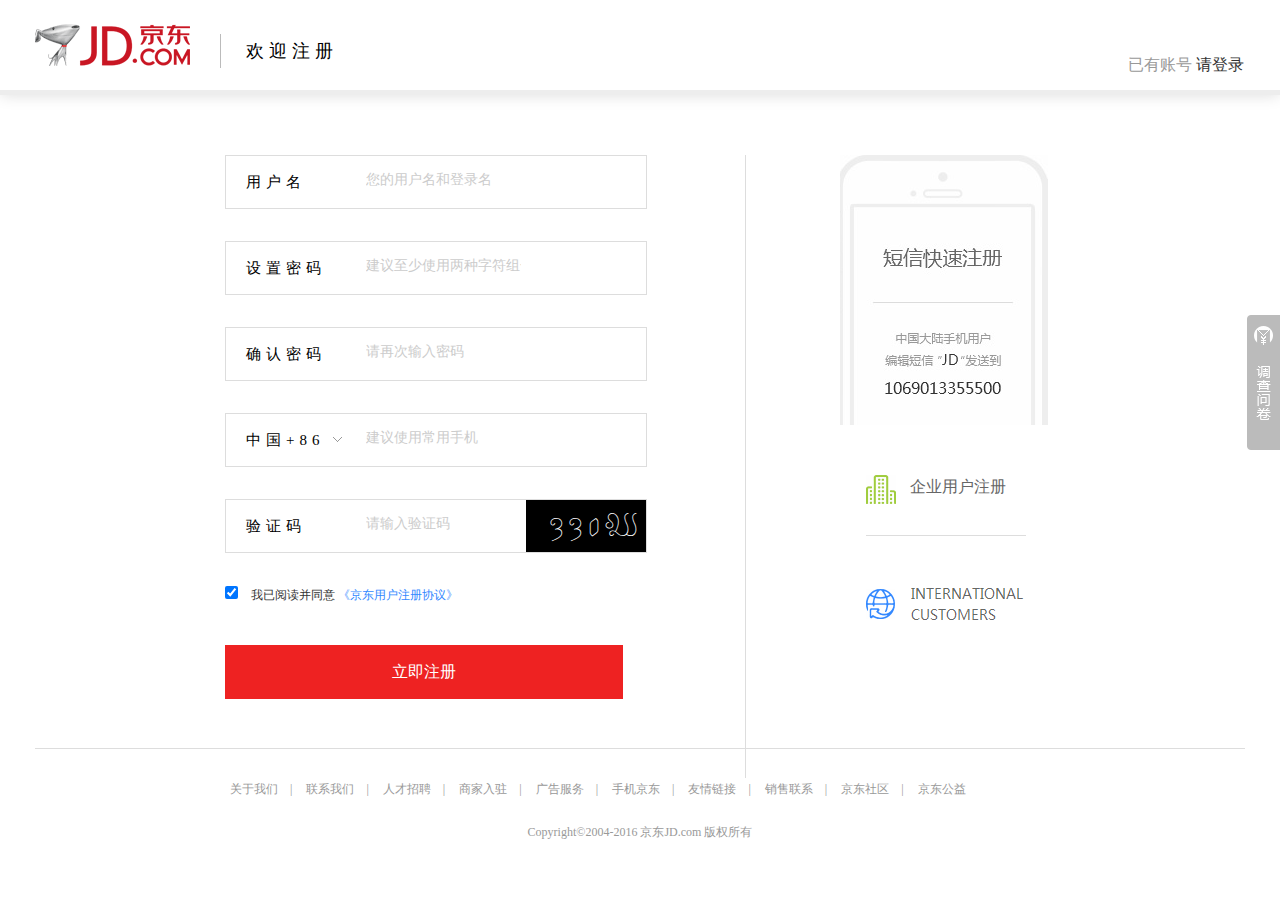
<file: login-jd/index.html>
<!DOCTYPE html>
<html lang="en">
<head>
	<meta charset="UTF-8">
	<link rel="shortcut icon" href="favicon.ico"/>
	<title>个人注册</title>
</head>
<link rel="stylesheet" href="css/style.css">
<!-- 引进字体样式 -->
<link href='http://fonts.googleapis.com/css?family=PT+Sans+Narrow' rel='stylesheet' type='text/css' />
<link href='http://fonts.googleapis.com/css?family=Astloch:regular,bold' rel='stylesheet' type='text/css' />
<body>
  <div id="look"></div>
	<div id="All">
		<div id="head">
		  <div id="head1">
			  <a href="https://www.jd.com/" class="logo"></a>
			  <p>欢迎注册</p>
			  <div id="he2">
			  	已有账号
			  	<a href="https://passport.jd.com/new/login.aspx">请登录</a>
			  </div>
		  </div>
		</div>
	  <div id="center"> 
			<form action="">
				<div id="center1">
			  	<div id="input">
			  		<div id="inp">
			  			<label for="">用户名</label>
					    <input type="text" id="form_account" name="regName" class="name" value="您的用户名和登录名">
			  		</div>
	          <div class="input-tip">
					    <span class="name_error"></span>
			      </div>
			  		<div id="inp">
			  			<label for="">设置密码</label>
					    <input type="text" id="form_account" name="regName" class="pwd" value="建议至少使用两种字符组合">
			  		</div>
			  		<div class="input-tip">
					    <span class="pwd_error"></span>
					  </div>
			  		<div id="inp">
			  			<label for="">确认密码</label>
					    <input type="text" id="form_account" name="1" class="pwd_again" value="请再次输入密码">
			  		</div>
			  		<div class="input-tip">
					    <span class="pwd_ag_error"></span>
					  </div>

			  		<div id="inp">
			  			<label for="">中国+86
			  			  <span class="down_box">
			  			  </span>
			  			</label>
					    <input type="text" id="form_account" name="1" class="phone" value="建议使用常用手机">
			  		</div>
			  		<div class="input-tip">
					    <span class="phone_error"></span>
					  </div>

			  		<div id="inp">
			  			<label for="">验证码</label>
					    <input type="text" id="form_account" name="1" class="code_one" value="请输入验证码">
					    <label class="code"></label>
			  		</div>
			  		<div class="input-tip">
					    <span class="code_error"></span>
					  </div>
					  <div style="color:#333; font-size:12px" id="ok">
					  	<input type="checkbox" name="agreen" id="agreen"  checked="checked" />
					  	我已阅读并同意
				      <a style="color: #38f">《京东用户注册协议》</a>
					  </div>
					  <input type="submit" name="btn" id="btn" value="立即注册">
					  <div class="input-tip">
							<span></span>
						</div>
			  	</div>
			    <div id="phone">
			      <div id="phone_img"></div>
			      <div id="company">
			      	<a href="#">
			      	  <span></span>
			      	  <i>企业用户注册</i>
			      	</a>
			      </div>
			      <div id="web">
			      	<a href="#">
			      	</a>
			      </div>
			    </div>
			  </div>
			</form> 
		</div>
			
		<div id="footer">
		  <div id="links">
		  	<a href="">关于我们&nbsp&nbsp&nbsp&nbsp|</a>
		  	<a href="">联系我们&nbsp&nbsp&nbsp&nbsp|</a>
		  	<a href="">人才招聘&nbsp&nbsp&nbsp&nbsp|</a>
		  	<a href="">商家入驻&nbsp&nbsp&nbsp&nbsp|</a>
		  	<a href="">广告服务&nbsp&nbsp&nbsp&nbsp|</a>
		  	<a href="">手机京东&nbsp&nbsp&nbsp&nbsp|</a>
		  	<a href="">友情链接&nbsp&nbsp&nbsp&nbsp|</a>
		  	<a href="">销售联系&nbsp&nbsp&nbsp&nbsp|</a>
		  	<a href="">京东社区&nbsp&nbsp&nbsp&nbsp|</a>
		  	<a href="" class="last_a">京东公益</a>
		  	<div id="selected" style="display:none">
  			  <ul>
	  				<li>中国 +86</li>
	  				<li>台湾 +886</li>
	  				<li>香港 +852</li>
	  				<li>日本 +81</li>
	  				<li>韩国 +82</li>
	  				<li>韩国 +82</li>
	  				<li>韩国 +82</li>
	  				<li>韩国 +82</li>
	  				<li>中国 +86</li>
	  				<li>台湾 +886</li>
	  				<li>香港 +852</li>
	  				<li>日本 +81</li>
	  				<li>韩国 +82</li>
	  				<li>韩国 +82</li>
	  				<li>韩国 +82</li>
	  				<li>韩国 +82</li>
  			  </ul>
  			</div>
		  </div>
		  <div id="Copyright">
		    Copyright©2004-2016  京东JD.com 版权所有
		  </div>
  	</div>
	</div>
	<script src="js/jquery-1.11.3.min.js"></script>
	<script>
		$(function() {
      //生成验证码
      // 二维数组, 用于生成随机验证码
	    var array = [["a", "b", "c", "d", "e", "f", "g", "h", "i", "j", "k", "l", "m", "n", "o", "p", "q", "r", "s", "t", "u", "v", "w", "x", "y", "z", "A", "B", "C", "D", "E", "F", "G", "H", "I", "J", "K", "L", "M", "N", "O", "P", "Q", "R", "S", "T", "U", "V", "W", "X", "Y", "Z"], ["0", "1", "2", "3", "4", "6", "7", "8", "9"]];
	    var str = "";

	    randomCode();
      //点击更换验证码
      $(".code").click(function () {
      	console.log("code");
      	randomCode();
      })
      function randomCode () {
      	str = "";
      	for(var i = 0; i < 4; i++) {
      		//随机生成坐标
      		var temp = Math.random();
      		temp = temp < 0.5 ? Math.floor(temp) : Math.ceil(temp);//floor是向下取整，ceil是向上取整，所以temp = 0或者1
      		var length = array[temp].length;
      		//从任意值开始至任意值
      		var index = parseInt(Math.random()*length);
      		console.log(str);
      		str += array[temp][index];
      		
      	}
      	$(".code").html(str);
      }

      //下拉框
      $('.down_box').click(function() {
      	if($("#selected").hasClass("show")) {
      		$('#selected').hide(1000).removeClass("show");
      		$(this).css("background", 'url(img/jd_img.png) -3px -157px no-repeat');
      		console.log("1111");
      	}
      	else {
      		$(this).css("background", 'url(img/jd_img.png) -20px -157px no-repeat');
      		$('#selected').show(1000).addClass("show");
      	}
      });

			// 用户名正则表达式
	    var uname_reg = /^[\u4e00-\u9fa5]{4,20}$|^[\dA-Za-z_\-]{4,20}$/;
	    var uname_ok = false;
	   //  //用户名
	    $(".name").focus(function () {
	    	$(this).attr("value", "");
	    	$(this).parent().css("border-color", "#999");
		    $(".name_error").css("color", "#c5c5c5");
		    $(".name_error").html("支持中文, 字母, 数字, \"-\", \"_\", 的组合, 4-20个字符");
	    });
	    $(".name").blur(function () {
	    	if ($(this).val() == "") {
					this.value = this.defaultValue;
					$(".name_error").html("");
					uname_ok = false;
    	  }
			  else if($(this).val().length < 4 || $(this).val().length > 20){
					$(".name_error").html("长度只能在4-20个字符之间");
		      $(".name_error").css("color", "red");
		      $(this).parent().css("border-color", "red");
		      uname_ok = false;
				}
				else if (!$(this).val().match(uname_reg)) {
					$(".name_error").html("格式错误, 仅支持中文, 字母, 数字, \"-\", \"_\"的组合");
					$(".name_error").css("color", "red");
					$(this).parent().css("border-color", "red");
					uname_ok = false;
				}
				else {
					uname_ok = true;
				}
	    });
      //密码
      var pwd_reg = /^(?![A-Z]+$)(?![a-z]+$)(?!\d+$)(?![\W_]+$)\S{6,20}$/;
	    var pwd_ok = false;

			$('.pwd').focus(function() {
				$(this).css("outline", "none");
				$(this).attr("value", "");
				$(this).parent().css("border-color", "#999");
				$(".pwd_error").css("color", "#c5c5c5");
				$(".pwd_error").html("建议使用字母, 数字和符号两种及以上的组合, 6-20个字符");
			});
			$('.pwd').blur(function() {
				if($(this).value == "") {
					this.value = this.defaultValue;
					$(".pwd_error").html("");
					pwd_ok = false;
				}
				else if($(this).val().length < 6 || $(this).val().length > 20) {
					$(".pwd_error").html("长度只能在6-20个字符之间");
		      $(".pwd_error").css("color", "red");
		      $(this).parent().css("border-color", "red");
		      pwd_ok = false;
				}
				else if (!$(this).val().match(pwd_reg)) {
					// 不是两种及以上的组合
					$(".pwd_error").html("有被盗风险, 建议使用字母, 数字和符号两种及以上组合");
					$(".pwd_error").css("color", "red");
					$(this).parent().css("border-color", "red");
					pwd_ok = false;
				} 
				else {
					pwd_ok = true;
				}
			});

      // 再次确认
      var confirm_pwd_ok = false;
			$('.pwd_again').focus(function() {
				$(this).css("outline", "none");
				$(this).attr("value", "");
				$(this).parent().css("border-color", "#999");
				$(".pwd_ag_error").css("color", "#c5c5c5");
				$(".pwd_ag_error").html("请再次输入密码");
			});
			$('.pwd_again').blur(function() {
				if($(this).value == "") {
					this.value = this.defaultValue;
					$(".pwd_ag_error").html("");
					confirm_pwd_ok = false;
				}
				else if ($(this).val()!=$(".pwd").val()) {
					//再次输入密码不一致
					$(".pwd_ag_error").html("两次输入的密码不一致");
		      $(".pwd_ag_error").css("color", "red");
		      $(this).parent().css("border-color", "red");
		      confirm_pwd_ok = false;
				}
				else {
					confirm_pwd_ok = true;
				}
			});	
			// 手机号码
      var phone =  /^1[3|4|5|7|8]\d{9}$/;
      var phone_ok = false;
			$('.phone').focus(function() {
				$(this).css("outline", "none");
				$(this).attr("value", "");
				$(this).parent().css("border-color", "#999");
				$(".phone_error").css("color", "#c5c5c5");
				$(".phone_error").html("验证完成后, 可以使用该手机登录和找回密码");
			});
			$('.phone').blur(function() {
				if($(this.value) == "") {
					this.value = this.defaultValue;
					$(".phone_error").html("");
					phone_ok = false;
				}
				else if ($(this).val().length != 11) {
					//格式错误
					$(".phone_error").html("格式错误");
		      $(".phone_error").css("color", "red");
		      $(this).parent().css("border-color", "red");
		      phone_ok = false;
				}
				else if (!$(this).val().match(phone)) {
					// 输入的不是手机号码
					$(".phone_error").html("格式有错");
					$(".phone_error").css("color", "red");
					$(this).parent().css("border-color", "red");
					phone_ok = false;
				} 
				else {
					phone_ok = true;
				}
			});	
			// 验证码
      var code_ok = false;
			$('.code_one').focus(function() {
				$(this).css("outline", "none");
				$(this).attr("value", "");
				$(this).parent().css("border-color", "#999");
				$(".code_error").css("color", "#c5c5c5");
				$(".code_error").html("看不清? 点击更换验证码");
			});

			$('.code_one').blur(function() {
				if($(this.value) == "") {
					this.value = this.defaultValue;
					$(".code_error").html("");
					code_ok = false;
				}
				else if ($(this).val() != str) {
					console.log(str);
					console.log($(this).val());
					//验证码错误
					$(".code_error").html("验证码错误");
		      $(".code_error").css("color", "red");
		      $(this).parent().css("border-color", "red");
		      code_ok = false;
				}
				else {
					code_ok = true;
				}
			});		

			//是否同意协议
			$("#agreen").click(function () {
        if($(this).attr('checked')) {
        	$(this).attr('checked',true);
        }
        else {
        	$(this).attr('checked', true);
        }
			});

			//
			$("#btn").click(function(event) {
				console.log($("#agreen").attr('checked'));
				console.log(uname_ok);
				console.log(confirm_pwd_ok);
				console.log(pwd_ok);
				console.log(phone_ok);
				console.log(code_ok);
				if($("#agreen").attr('checked') && uname_ok && confirm_pwd_ok&& pwd_error && phone_ok && code_ok) {
					alert("提交成功！😊");
				}
				else {
					alert("信息输入不完整，请核对");
					return false;
				}
			});
		});
	</script>
</body>
</html>
</file>
<file: login-jd/css/style.css>
* {
		padding: 0px;
		margin:0px;
	}
	body {
		font-family: "Microsoft YaHei","Hiragino Sans GB";
	}
	a {
    color: #666;
    text-decoration: none;
  }
  #look {
    display: inline-block;
    width: 33px;
    height: 135px;
    position: fixed;
    z-index: 99;
    background: url(../img/jd_img.png) -367px -0px no-repeat;
    right: 0px;
    bottom: 50%;
  }
  #look:hover {
    background: url(../img/jd_img.png) -334px -0px no-repeat;
  }
	#All {
		position: absolute;
		width: 100%;
		height: 100%;
    z-index: 0px;
	}
	#head {
		position: relative;
		width: 100%;
		height: 90px;
		/*background-color: green;*/
		border-bottom: 5px solid rgba(220,220,220,0.5);/*线0.5的透明度*/
		box-shadow: 0 0 15px #ddd;
	}
	#head1 {
		width: 1210px;
		height: 90px;
		background: #fff;
		margin: 0 auto;
	}
	#head1 .logo {
    width: 160px;
    height: 45px;
    float: left;
    margin-top: 24px;
    background: url(../img/jd_img.png) -4px -4px no-repeat;
	}
	#head1 p {
		float: left;
    height: 34px;
    line-height: 34px;
    font-size: 18px;
    color: #000;
    border-left: 1px solid  #bbb;
    margin-left: 25px;
    padding-left: 25px;
    margin-top: 34px;
    letter-spacing: 5px;
	}
	#he2 {
		position: relative;
		display: inline-block;
		width: 117px;
		height: 34px;
    /*border: 1px solid red;*/
    float: right;
    margin-top: 55px;
    font-size: 16px;
    float: right;
    color: #999;
	}
	#he2 a {
		color: #333;
	}
	#center {
		position: relative;
		width: 100%;
		height: 623px;
		/*background-color: pink;*/
	}
	#center1 {
		margin: 0 auto;
    margin-top: 60px;
		/*border:2px solid #000;*/
		width: 1210px;
		height: 590px;
		
	}
	#input {
		margin-left: 190px;
		width: 520px;
		height: 623px;
		/*background-color: gray;*/
		float: left;
    border-right: 1px solid #ddd;
	}
	#input input {
		outline: none;
	}
	#inp  {
    position: relative;
    border: solid 1px #ddd;
    width: 420px;
    height: 52px;
    z-index: 13;
	}
	#inp label {
    float: left;
    width: 100px;
    height: 52px;
    line-height: 52px;
    padding-left: 20px;
    font-size: 15px;
    letter-spacing: 5px;/*控制字体间的间距*/
  }
  #inp label .down_box {
    position: relative;
    display: inline-block;
    width: 14px;
    height: 10px;
    background: green;
    float: right;
    margin-top: 22px;
    background: url(../img/jd_img.png) -3px -157px no-repeat; /*-20px -158px*/
  }
  .down_box .down_box_img {
    background: url(../img/jd_img.png) -20px -157px no-repeat;
  }
  #selected {
    position: absolute;
    width: 120px;
    height: 200px;
    background: #fff;
    z-index: 20;
    margin-top:-332px;
    overflow: auto;/*超出div自动形成下拉框*/
  }
  #selected ul {
    list-style-type: none;
  } 
  #selected ul li {
    text-align: center;
    line-height: 32px;
    height: 32px;
    cursor: pointer;
  }
  #form_account{
  	position: absolute;
    z-index: 2;
    line-height: 46px;
    margin-left: 20px;
    margin-top: 1px;
    font-size: 14px;
    font-family: "Microsoft YaHei", "Hiragino Sans GB";
    color: rgb(204, 204, 204);
    display: inline;
    outline: none;
    border: 0px;
    width: 155px;
  }
  .input-tip {
  	color: #c5c5c5;
    height: 27px;
    font-size: 12px;
    padding-top: 5px;
    /*margin-top: 20px;*/
  }
  #inp .code {
  	position: absolute; 
  	right: 0; 
  	top: 0; 
  	text-align: center;
  	font-family:"Astloch", Arial, sans-serif;
  	font-size: 30px;
  	background: #000;
  	color: #fff;
  }
  #ok {
  	width: 300px;
  	height: 20px;
  	/*border:1px solid red;*/
  	line-height: 20px;
  }
  #ok input {
  	margin-right: 10px;
  }
  #btn{
  	width:398px;
  	height: 54px; 
  	color:#fff; 
  	background-color: #e22; 
  	border:0; 
  	margin-top: 40px;
  	font-size: 16px; 
  	font-family: "微软雅黑"
  }
  #phone {
    width: 400px;
    height: 623px;
    float: left;
   /* background-color: red;*/

  }
  #phone_img {
  	width: 213px;
  	height: 270px;
  	border:0px solid green;
  	margin: 0 auto;
  	background: url(../img/canvas.png) -860px -160px no-repeat;
  }
  #company {
  	width: 160px;
    height: 60px;
    margin: 0 auto;
    margin-top: 50px;
    border-bottom: solid 1px #ddd;  
  }
  #web {
  	width: 160px;
    height: 60px;
    margin: 0 auto;
    margin-top: 50px;
  }
  #web a {
    display: block;
    width: 160px;
    height: 40px; 
    background: url(../img/canvas.png) -885px -575px no-repeat;  
  }
  #company a {
    display: block;
    width: 160px;
    height: 30px;   
  }
  #company a span{
  	display: inline-block;
  	width: 30px;
  	height: 29px;
  	background: url(../img/canvas.png) -885px -480px no-repeat;
  } 
  #company a i {
  	display: inline-block;
  	color: #666;
  	vertical-align: middle;
    font-style: normal;
    margin-top: -25px;
    padding: 10px;
  }  
	#footer {
		margin: 0 auto;
		width: 1210px;
		height: 118px;
		margin-top: -30px;
		border-top: 1px solid #ddd;
		/*background-color:green;*/
	}
	#links {
		width: 1000px;
		height: 30px;
		margin-left: 190px;
    padding-top: 30px;
    padding-bottom: 15px;
  }
  #links a , #Copyright{
  	font-size: 12px;
    text-align: center;
    color: #999;
    margin: 0 5px;
	}
	#Copyright {
		width: 400px;
		margin: 0 auto;
	}
</file>
